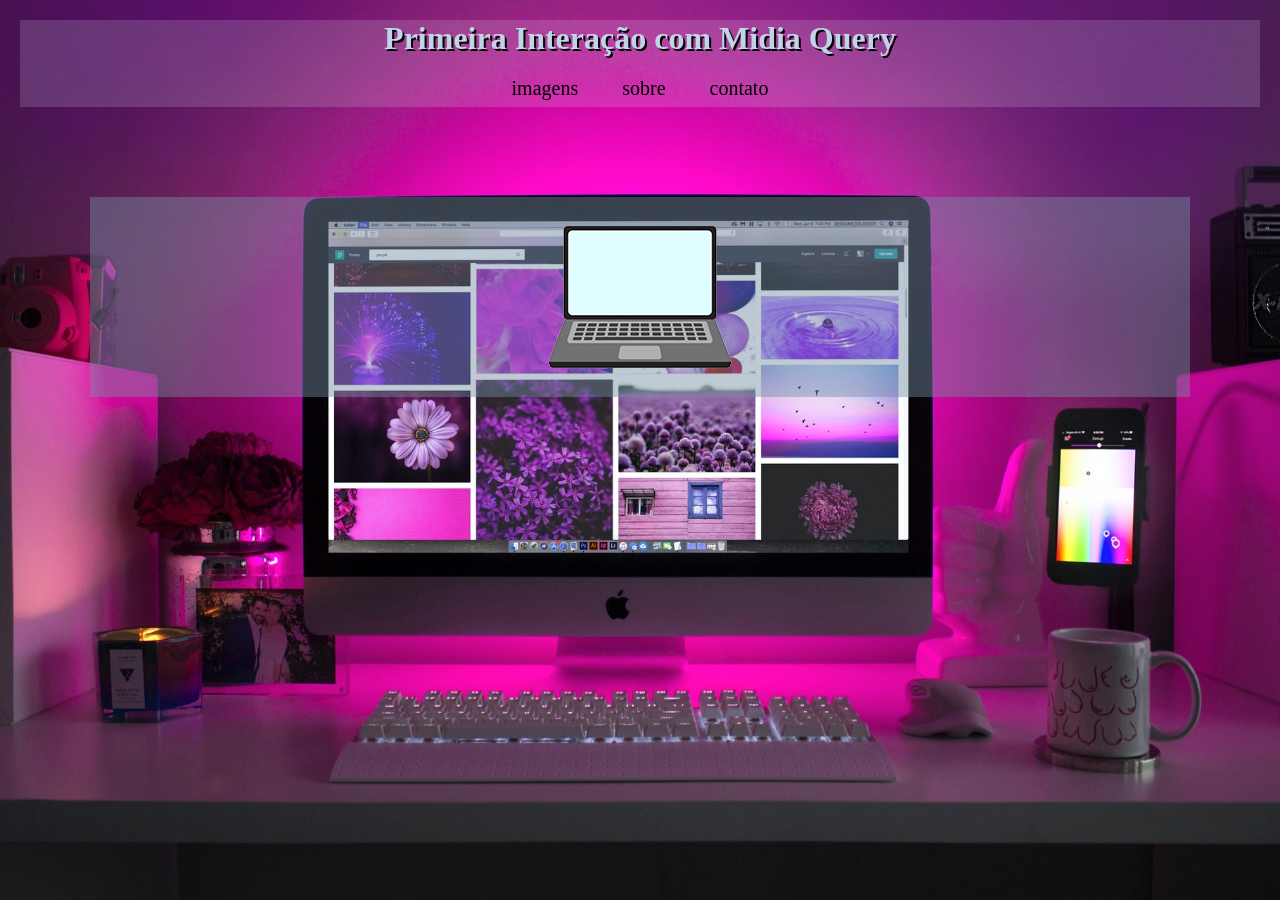
<file: m-query/mobile-first/index.html>
<!DOCTYPE html>
<html lang="ptbr">
<head>
    <meta charset="UTF-8">
    <meta name="viewport" content="width=device-width, initial-scale=1.0">
    <link rel="stylesheet" href="style/mobile.css" >
    <link rel="stylesheet" href="style/rest.css" media="all">
    <title>Teste de Media Query</title>
</head>
<body>
    <header>
        <h1>Primeira Interação com Midia Query</h1>
        <nav>
        <a href="#">imagens</a>
        <a href="#">sobre</a>
        <a href="#">contato</a>
        </nav>
    </header>
    <main>
        <div class="container">
            <img src="imagens/icon-pc.png" alt="icon-pc" id="pc">
            <img src="imagens/icon-phone.png" alt="icon-phone" id="phone">
            <img src="imagens/icon-print.png" alt="icon-print" id="print">
            <img src="imagens/icon-tablet.png" alt="icon-tablet" id="tablet">
            <img src="imagens/icon-tv.png" alt="icon-tv" id="tv">
        </div>
    </main>
</body>
</html>
</file>
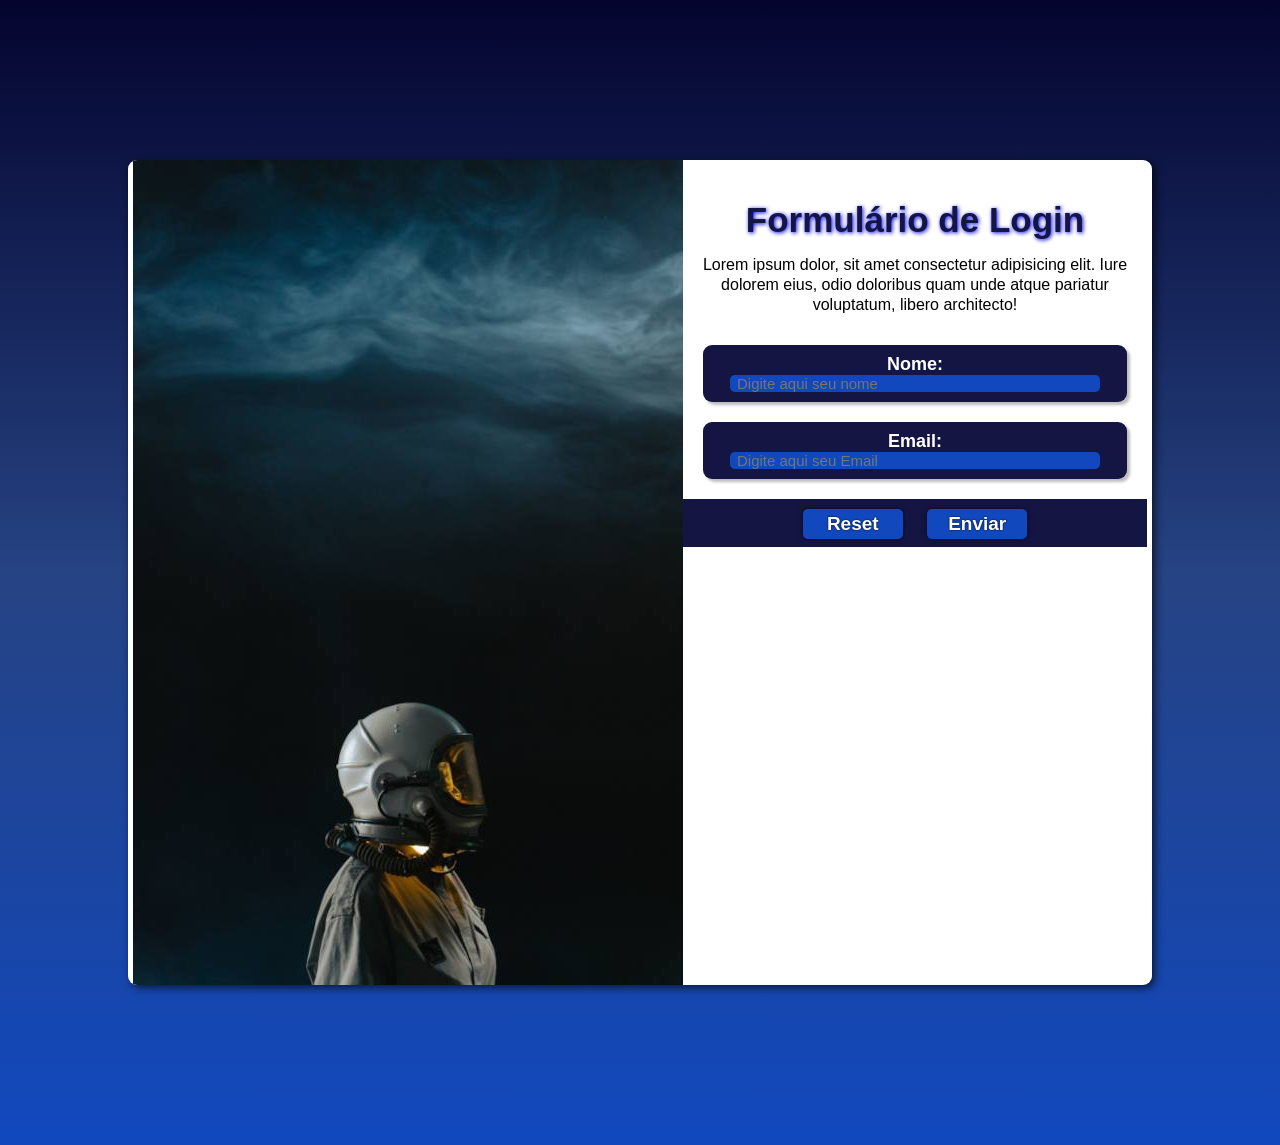
<file: m-query/formulario/form.html>
<!DOCTYPE html>
<html lang="ptbr">
<head>
    <meta charset="UTF-8">
    <meta name="viewport" content="width=device-width, initial-scale=1.0">
    <link rel="stylesheet" href="m-first.css" >
    <link rel="stylesheet" href="outros.css" media="all">
    <title>Formulario de login</title>
</head>
<body>
    <main>
        <div id="container">
            <h1>Formulário de Login</h1>
            <p>Lorem ipsum dolor, sit amet consectetur adipisicing elit. Iure dolorem eius, odio doloribus quam unde atque pariatur voluptatum, libero architecto!</p>
            <form action="POST" autocomplete="on">
                <div class="block">
                    <label for="name">Nome:</label>
                    <input type="name" name="name" id="name" required placeholder="Digite aqui seu nome" size="40">
                </div>
                <div class="block">
                    <label for="email" >Email:</label>
                    <input type="email" name="email" id="email" required placeholder="Digite aqui seu Email" minlength="7" size="40">
                </div>
                <div class="base">
                    <input type="reset">
                    <input type="submit" value="Enviar">
                </div>
            </form>
        </div>
        <div id="background">
          <img src="img/deitado.png" alt="Fundo" id="deitado">
          <img src="img/inteiro.jpg" alt="FUndo" id="inteiro">
          <img src="img/quase.png" alt="quase" id="quase">
        </div>
    </main>
</body>
</html>
</file>
<file: m-query/mobile-first/style/mobile.css>
@charset "UTF-8";

*{
    margin: 0px;
    padding: 0%;
}

html{
    height: 100vh;
}

body{
    background-color: black;
    background-image: url(../imagens/back-phone.jpg);
    background-position: center center;
    background-repeat:no-repeat;
    background-size: cover;
}

header{
    margin: 20px;
    text-align: center;
    background-color: rgba(240, 255, 255, 0.151)
}

header > h1{
    color: rgb(193, 211, 230);
    margin-bottom: 20px;
    text-shadow: 2px 2px 0px black;

}

header > nav {
    height: 30px;
}

header > nav > a{
    color: rgb(171, 169, 189);
    margin: 20px;
    text-decoration: none;
    font-size: 20px;
}

main > .container{
    margin: 7vw;
    background-color: rgba(116, 140, 161, 0.452);
    display: flex;
    justify-content: center;
}

main > .container > #phone{
   display: flex;
}

main > .container > #pc{display: none;}
main > .container > #print{display: none;}
main> .container > #tv{display: none;}
main > .container > #tablet{display: none;}
</file>
<file: m-query/mobile-first/style/rest.css>
@charset "UTF-8";

@media screen and (min-width :767px ) and (max-width:1023px){
    
    body{
        background-image: url(../imagens/back-tablet.jpg);
        background-color: rgb(0, 133, 250);
    }

    header > nav > a{
        color: black;
    }

    main > .container > #pc{display: none;}
    main > .container > #print{display: none;}
    main> .container > #tv{display: none;}
    main > .container > #tablet{display: flex;}
    main > .container > #phone{display: none}
}

@media screen and (min-width :1024px ) and (max-width:1379px){

    body{
        background-image: url(../imagens/back-pc.jpg);
    }

    header > nav > a{
        color: black;
    }

    main > .container > #pc{display: flex;}
    main > .container > #print{display: none;}
    main> .container > #tv{display: none;}
    main > .container > #tablet{display: none;}
    main > .container > #phone{display: none}
}

@media screen and (min-width :1379px ){
    
    body{
        background-image: url(../imagens/back-tv.jpg);
    }

    header > nav > a{
        color: black;
    }

    main > .container > #pc{display: none;}
    main > .container > #print{display: none;}
    main> .container > #tv{display: flex;}
    main > .container > #tablet{display: none;}
    main > .container > #phone{display: none}

}

@media print{
    body{
        background-image: none;

    }
    main > .container > #pc{display: none;}
    main > .container > #print{display: flex;}
    main> .container > #tv{display: none;}
    main > .container > #tablet{display: none;}
    main > .container > #phone{display: none}
    

}
</file>
<file: m-query/formulario/m-first.css>
@charset "UTF-8";

*{
    margin: 0%;
    padding: 0%;
}
    html, body{
        width: 100vw;
        height: auto;
    }

    body{
        background-image: linear-gradient(to bottom, rgb(4, 4, 46), rgb(38, 67, 131),rgb(17, 72, 190));
        background-size: cover;
        background-repeat: no-repeat;
    }

main{
    display: flex;
    margin: 10em auto;
    background-color: rgb(255, 255, 255);
    width: 479px;
    flex-direction: column-reverse;
    padding: 0%;
    align-items:baseline ;
    justify-content: center;
    font-family: Arial, Helvetica, sans-serif;
    border-radius: 9px;
    box-shadow: 3px 3px 8px rgba(0, 0, 0, 0.651);
    overflow: hidden;
    
}

main > #container{
    background-color: rgb(255, 255, 255);
    width: 479px;
    margin: 0%;
    padding: 0%;
}

main > #container> h1{
    color: rgb(21, 21, 68);
    text-align: center;
    text-shadow: 1px 1px 4px blue;
    font-size: min(3em, 35px);
    margin: 10px auto 15px auto;
    font-weight: 600;
}

main > #container > p{
    padding: 0px 5px 10px 5px;
    text-align: center;
    line-height: 20px;
    font-weight: 400;
}

main > #container > form> .block{
    justify-content: center;
    margin: 20px;
    background-color:rgb(21, 21, 68) ;
    padding: 9px;
    border-radius: 9px;
    text-align: center;
    box-shadow: 3px 3px 3px rgba(0, 0, 0, 0.267);
}

main > #container > form> .block > label{
    color: rgb(255, 255, 255);
    font-weight: 700;
    font-size: 18px;
}

main > #container > form> .block >input{
    font-size: 15px;
    background-color: rgb(17, 72, 190);
    color: rgb(255, 255, 255);
    border-radius: 5px;
    text-indent: 7px;
    border: 0cap;
}

main > #container > form> .base {
    text-align: center;
    background-color: rgb(21, 21, 68);
    height: 3em;
}

main > #container > form> .base > input{
    margin: 10px;
    font-size: 19px;
    font-weight: 700;
    width: 100px;
    height: 30px;
    background-color:rgb(17,72,190) ;
    border: 0cap;
    color: white;
    text-shadow: 0px 0px 2px black;
    border-radius:5px ;
    box-shadow: 0px 0px 6px rgba(0, 0, 0, 0.589);
}

main > #container > form> .base > input:hover{
    background-color: white;
    color:rgb(17,72,190) ;
    text-shadow: 0px 0px 1px black;
    transition-duration: .5s;
}

main > #background{
    margin: 0%;
    padding: 0%;
    height: auto;    
    justify-content: center;
}

main > #background > img{
    display: none;
    margin: 0%;
    padding: 0%;
}

main > #background > img#deitado{
    display: block;
    max-width: 480px;
    margin: 0%;
    padding: 0%;
}
</file>
<file: m-query/formulario/outros.css>
@charset "UTF-8";

@media screen and (min-width:767px) and (max-width:1023px ){
    main{
        flex-direction:row;
        width: 79vw;
        align-items: center;
        height: 700px;


    }

    main > #container{
        height: 700px;
        justify-content: center;
        align-items: center;
        
    }

    main > #container> h1{
        margin: 30px;
    }

    main > #container > form> .base {
        justify-content: baseline;
        background-color: white;
        margin-top: 50px;
    }

      main > #background{
        background-image: url(img/quase.png);
        width: 30%;
      }

    main > #background > img#deitado{
        display: none;
    }
    main> #background > img#quase{
        display: block;
     
    }
}

@media screen and (min-width:1024px) {

    main{
        flex-direction: row-reverse;
        width:  min(80vw, 1200px) ;
        align-items: center;
    }

    main > #container{
       width: min( 29em, 50vw) ;
       height: min(59.7vw,63.7vw,65vw,67vw,70vw, 824px);
    }

    main > #background > img#deitado{
        display: none;
    }
    main> #background > img#quase{
        display: none  ;
     
    }
    main> #background > img#inteiro{
        display: block;
        width: 100%;
      
    }
}
</file>
